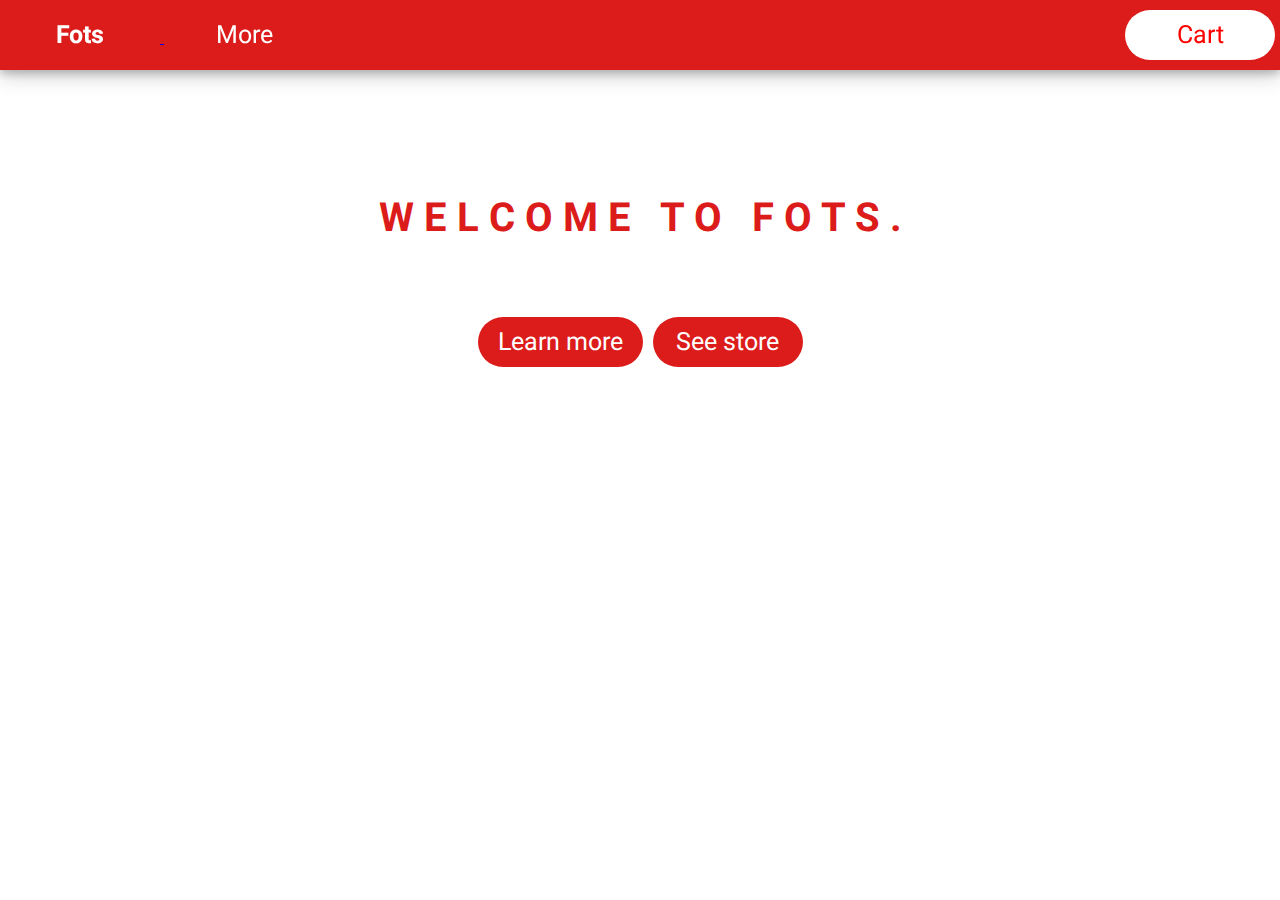
<file: index.html>
<!DOCTYPE html>
<html>
<head>
<title>Fots | food shots</title>
<link rel="icon" href="https://lb123658.github.io/Fots/logo.png" type="image/png"/>
<link rel="preconnect" href="https://fonts.googleapis.com">
<link rel="preconnect" href="https://fonts.gstatic.com" crossorigin>
<link href="https://fonts.googleapis.com/css2?family=Heebo:wght@200&display=swap" rel="stylesheet">
<style>
* {
font-family: 'Heebo', sans-serif;
}
p {
cursor: default;
user-select: none;
-webkit-user-select: none;
}
#top {
position: fixed;
top: 0px;
left: 0px;
width: 100%;
height: 70px;
background: #dc1b1b;
z-index: 1;
box-shadow: 0 4px 8px 0 rgba(0, 0, 0, 0.2), 0 6px 20px 0 rgba(0, 0, 0, 0.19);
overflow: hidden;
}
#logo {
font-weight: bold;
}
.option {
height: 50px;
background: #dc1b1b;
border-radius: 25px;
min-width: 150px;
margin: 10px 5px 10px 5px;
border: none;
font-size: 25px;
color: white;
padding-left: 20px;
padding-right: 20px;
}
.option:hover {
background: white;
color: red;
}
#cart {
float: right;
background: white;
color: red;
transition: transform .2s;
}
#cart:hover {
transform: scale(1.06);
}
#cart:focus {
transform: scale(1);
}
#dropdown {
position: fixed;
top: 60px;
left: 170px;
width: 150px;
border-radius: 25px;
background: white;
z-index: 2;
padding: 20px;
box-shadow: 0 4px 8px 0 rgba(0, 0, 0, 0.2), 0 6px 20px 0 rgba(0, 0, 0, 0.19);
visibility: hidden;
}
.page {
width: 100%;
background: transparent;
border: none;
height: 40px;
font-size: 20px;
text-align: left;
border-radius: 10px;
}
.page:hover {
color: white;
background: #dc1b1b;
}
#div {
position: absolute;
top: 90px;
width: 80%;
left: 10%;
}
#heading {
font-size: 40px;
text-align: center;
font-weight: bold;
color: #dc1b1b;
}
.text {
color: #dc1b1b;
font-size: 20px;
line-height: 1.7;
}
body {
background: white;
animation: fade 60s infinite;
}
@keyframes fade {
  0% {background: white;}
  14% {background: #cf7470;}
  28% {background: orange;}
  42% {background: #ffc00;}
  56% {background: #149c32;}
  70% {background: #4a68bd;}
  84% {background: purple;}
  100% {background: white;}
}
.span {
background: white;
border-radius: 10px;
padding: 15px;
}
</style>
</head>
<body>
<div id="top">
  <a href="https://lb123658.github.io/Fots">
    <button class="option" id="logo">Fots</button>
  </a>
  <button class="option" onmouseover="show()" onmouseout="hide()">More</button>
  <a href="cart">
    <button class="option" id="cart">Cart</button>
  </a>
</div>
<div id="dropdown" onmouseover="show()" onmouseout="hide()">
  <a href="about">
    <button class="page">About</button>
  </a>
  <a href="recipies">
    <button class="page">Recipies</button>
  </a>
  <a href="store">
    <button class="page">Store</button>
  </a>
  <a href="mailto:fotsofficial671@gmail.com" target="_blank">
    <button class="page">Contact us</button>
  </a>
</div>
<!-- main text -->
<div id="div">
  <p id="heading"><br><span class="span">W E L C O M E &#xA0; T O &#xA0; F O T S .</span><br><br><a href="about"><button class="option">Learn more</button></a><a href="store"><button class="option">See store</button></a><br><br></p>
</div>

<script>
function show() {
document.getElementById("dropdown").style.visibility = "visible";
}
function hide() {
document.getElementById("dropdown").style.visibility = "hidden";
}
</script>
</body>
</html>
</file>
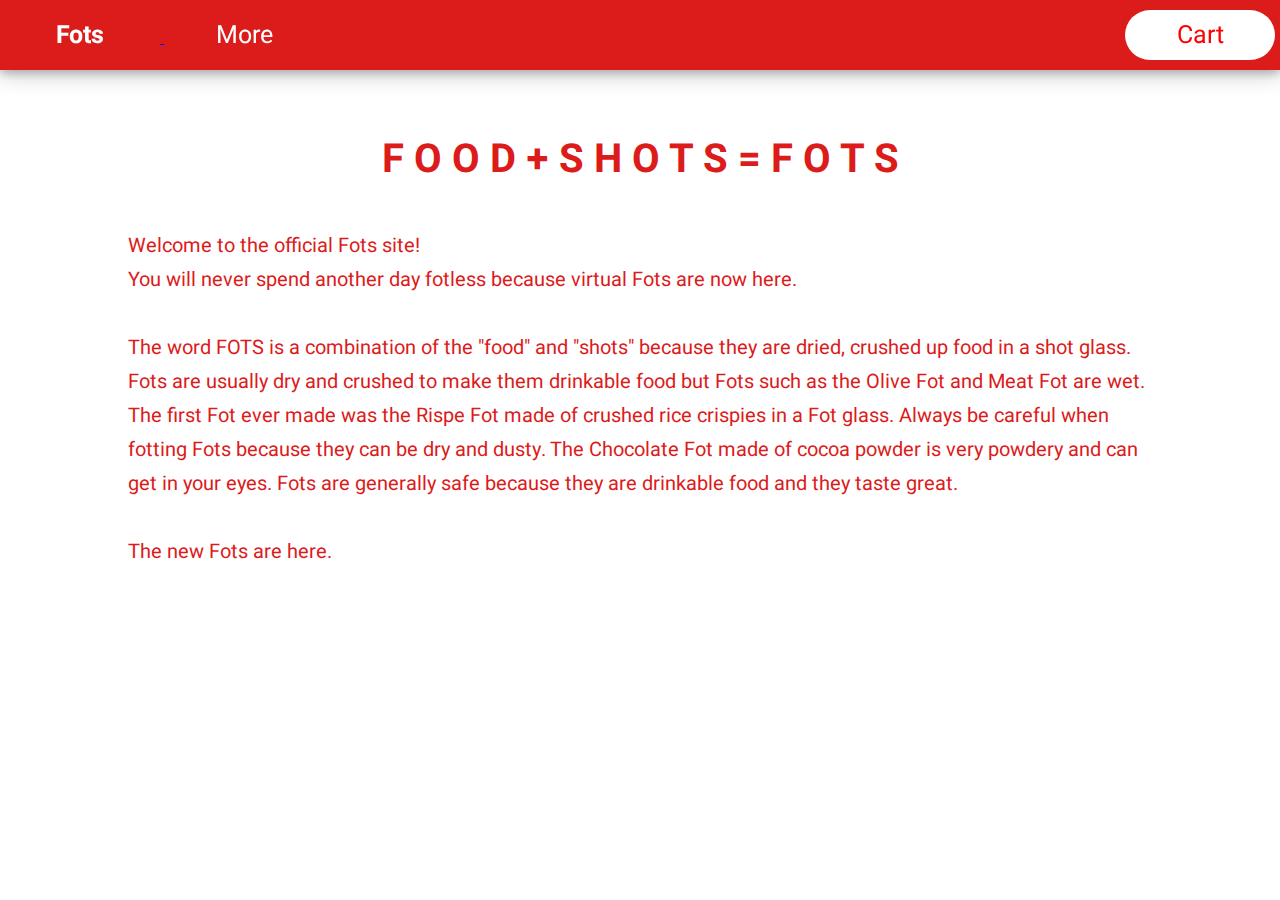
<file: about.html>
<!DOCTYPE html>
<html>
<head>
<title>Fots | About</title>
<link rel="icon" href="https://lb123658.github.io/Fots/logo.png" type="image/png"/>
<link rel="preconnect" href="https://fonts.googleapis.com">
<link rel="preconnect" href="https://fonts.gstatic.com" crossorigin>
<link href="https://fonts.googleapis.com/css2?family=Heebo:wght@200&display=swap" rel="stylesheet">
<style>
* {
font-family: 'Heebo', sans-serif;
}
p {
cursor: default;
user-select: none;
-webkit-user-select: none;
}
#top {
position: fixed;
top: 0px;
left: 0px;
width: 100%;
height: 70px;
background: #dc1b1b;
z-index: 1;
box-shadow: 0 4px 8px 0 rgba(0, 0, 0, 0.2), 0 6px 20px 0 rgba(0, 0, 0, 0.19);
overflow: hidden;
}
#logo {
font-weight: bold;
}
.option {
height: 50px;
background: transparent;
border-radius: 25px;
min-width: 150px;
margin: 10px 5px 10px 5px;
border: none;
font-size: 25px;
color: white;
}
.option:hover {
background: white;
color: red;
}
#cart {
float: right;
background: white;
color: red;
transition: transform .2s;
}
#cart:hover {
transform: scale(1.06);
}
#cart:focus {
transform: scale(1);
}
#dropdown {
position: fixed;
top: 60px;
left: 170px;
width: 150px;
border-radius: 25px;
background: white;
z-index: 2;
padding: 20px;
box-shadow: 0 4px 8px 0 rgba(0, 0, 0, 0.2), 0 6px 20px 0 rgba(0, 0, 0, 0.19);
visibility: hidden;
}
.page {
width: 100%;
background: transparent;
border: none;
height: 40px;
font-size: 20px;
text-align: left;
border-radius: 10px;
}
.page:hover {
color: white;
background: #dc1b1b;
}
#div {
position: absolute;
top: 90px;
width: 80%;
left: 10%;
}
#heading {
font-size: 40px;
text-align: center;
font-weight: bold;
color: #dc1b1b;
}
.text {
color: #dc1b1b;
font-size: 20px;
line-height: 1.7;
}
</style>
</head>
<body>
<div id="top">
  <a href="https://lb123658.github.io/Fots">
    <button class="option" id="logo">Fots</button>
  </a>
  <button class="option" onmouseover="show()" onmouseout="hide()">More</button>
  <a href="cart">
    <button class="option" id="cart">Cart</button>
  </a>
</div>
<div id="dropdown" onmouseover="show()" onmouseout="hide()">
  <a href="about">
    <button class="page">About</button>
  </a>
  <a href="recipies">
    <button class="page">Recipies</button>
  </a>
  <a href="store">
    <button class="page">Store</button>
  </a>
  <a href="mailto:fotsofficial671@gmail.com" target="_blank">
    <button class="page">Contact us</button>
  </a>
  <a href="about?l=es">
    <button class="page">En español</button>
  </a>
</div>
<!-- main text -->
<div id="div">
  <p id="heading" class="big">F O O D + S H O T S = F O T S</p>
  <p class="text" id="main">Welcome to the official Fots site!<br>You will never spend another day fotless because virtual Fots are now here.<br><br>The word FOTS is a combination of the "food" and "shots" because they are dried, crushed up food in a shot glass. Fots are usually dry and crushed to make them drinkable food but Fots such as the Olive Fot and Meat Fot are wet.<br>The first Fot ever made was the Rispe Fot made of crushed rice crispies in a Fot glass. Always be careful when fotting Fots because they can be dry and dusty. The Chocolate Fot made of cocoa powder is very powdery and can get in your eyes. Fots are generally safe because they are drinkable food and they taste great.<br><br>The new Fots are here.</p>
</div>

<script>
function show() {
document.getElementById("dropdown").style.visibility = "visible";
}
function hide() {
document.getElementById("dropdown").style.visibility = "hidden";
}
//other languages
if (window.location.search == "?l=es") {
espanol();
}

//language functions
function espanol() {
document.getElementById("main").innerHTML = "Bienvenidos al sitio web oficial de Fots!<br>Nunca necesitas pasar otro día sin Fots porque ahora hay Fots virtuales.<br><br>La palabra FOTS es una combinación de los palabras en inglés 'food' and 'shots' que significan 'comida' y 'bebidas pequeñas'. Fots son comida seca en polvo en un vaso pequeño. Normalmente están secos pero los Fots de carne o olívas están mojadas.<br>El primer Fot fue el Rispe Fot de Rice Crispies en un vaso de Fots. Siempre ten cuidado tomando Fots porque son muy secos y el polvo puede dañar a los ojos. Por ejemplo el Fot de chocolate porque se hace de polvo de cacao. Sin embargo los Fots son saludables y el sabor es muy bueno.<br><br><br>Los Fots nuevos están aquí.";
}
</script>
</body>
</html>
</file>
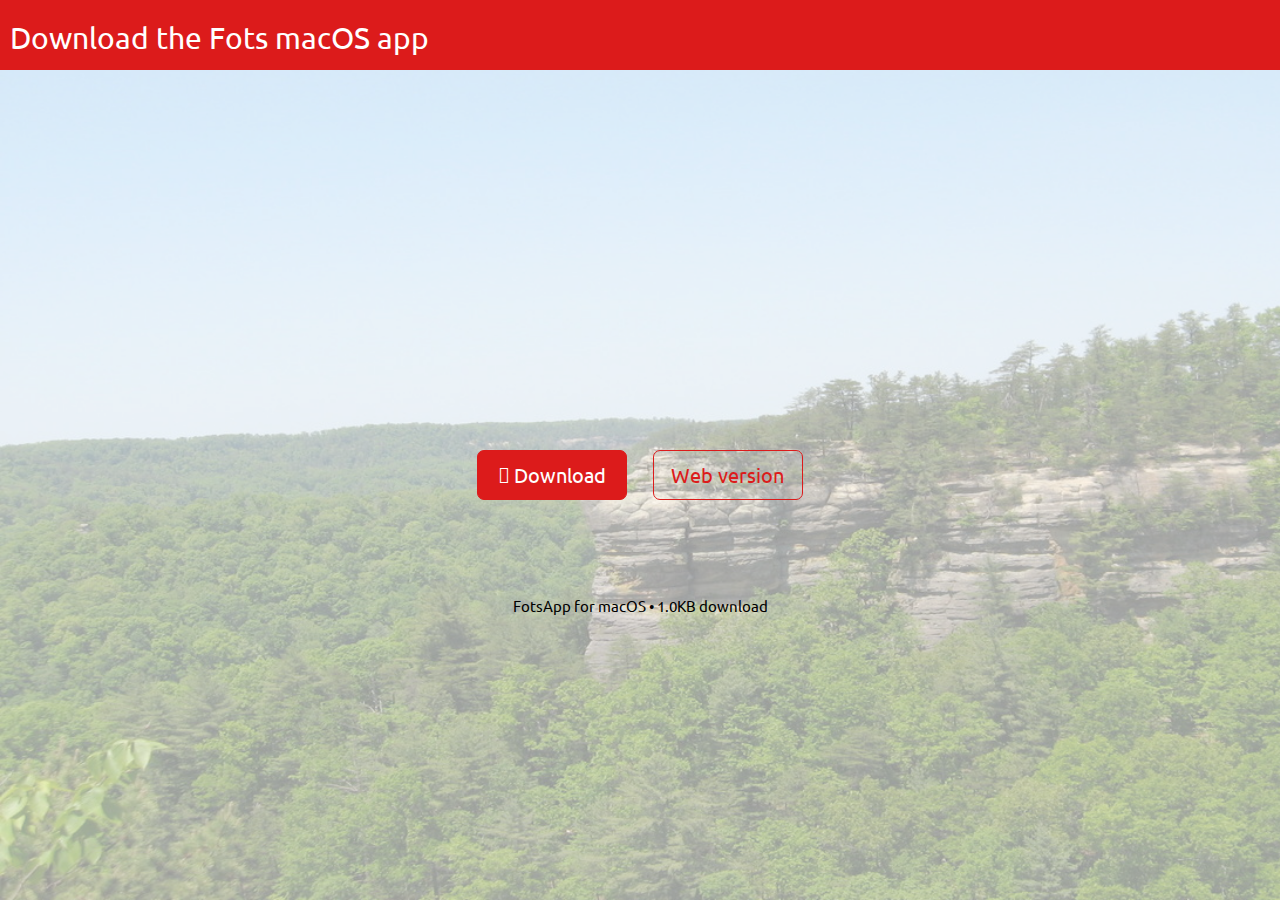
<file: app.html>
<!DOCTYPE html>
<html>
<head>
<meta name="viewport" content="width=device-width, initial-scale=1">
   <meta name="Description" content="Never be fotless again. Explore a wide selection of Fots, recipes, and more." />
<link rel="preconnect" href="https://fonts.gstatic.com">
<link href="https://fonts.googleapis.com/css2?family=Ubuntu&display=swap" rel="stylesheet">
  <title>Fots app download</title>
<link rel='icon' href='https://drive.google.com/thumbnail?id=1_uXBFbx-2fDh-ToXiNJtapD21qamOd71' type='image/svg'/ > 
<style>
* {
font-family: 'Ubuntu', sans-serif;
}
#title {
position: absolute;
top: -10px;
left: 10px;
color: white;
user-select: none;
font-size: 30px;
}
#top {
position: absolute;
top: 0px;
left: 0px;
width: 100%;
height: 70px;
background: #dc1b1b;
}
.download {
background: #dc1b1b;
height: 50px;
width: 150px;
border-radius: 7px;
color: white;
border: 1px solid #dc1b1b;
cursor: pointer;
font-size: 20px;
}
.download:hover {
opacity: 0.8;
}
#left {
position: absolute;
top: 50%;
right: 51%;
}
#right {
position: absolute;
top: 50%;
left: 51%;
background: transparent;
color: #dc1b1b;
}
#amount {
position: absolute;
bottom: 30%;
text-align: center;
left: 0px;
width: 100%;
user-select: none;
cursor: default;
font-size: 15px;
}
#img {
position: absolute;
top: 0px;
left: 0px;
min-width: 100%;
min-height: 100%;
z-index: -1;
opacity: 0.4;
}
</style>
</head>
<body>
<div id="top">
<p id="title">Download the Fots macOS app</p>
</div>
<a href="https://lb123658.github.io/Fots/fotsapp.scpt" download>
<button class="download" id="left" title="This app was created with AppleScript so it only works on a Mac"> Download</button></a>
<a href="https://lb123658.github.io/Fots/">
<button class="download" id="right">Web version</button></a>
<p id="amount">FotsApp for macOS • 1.0KB download</p>

<img src="img.jpg" id="img"/>
</body>
</html>
</file>
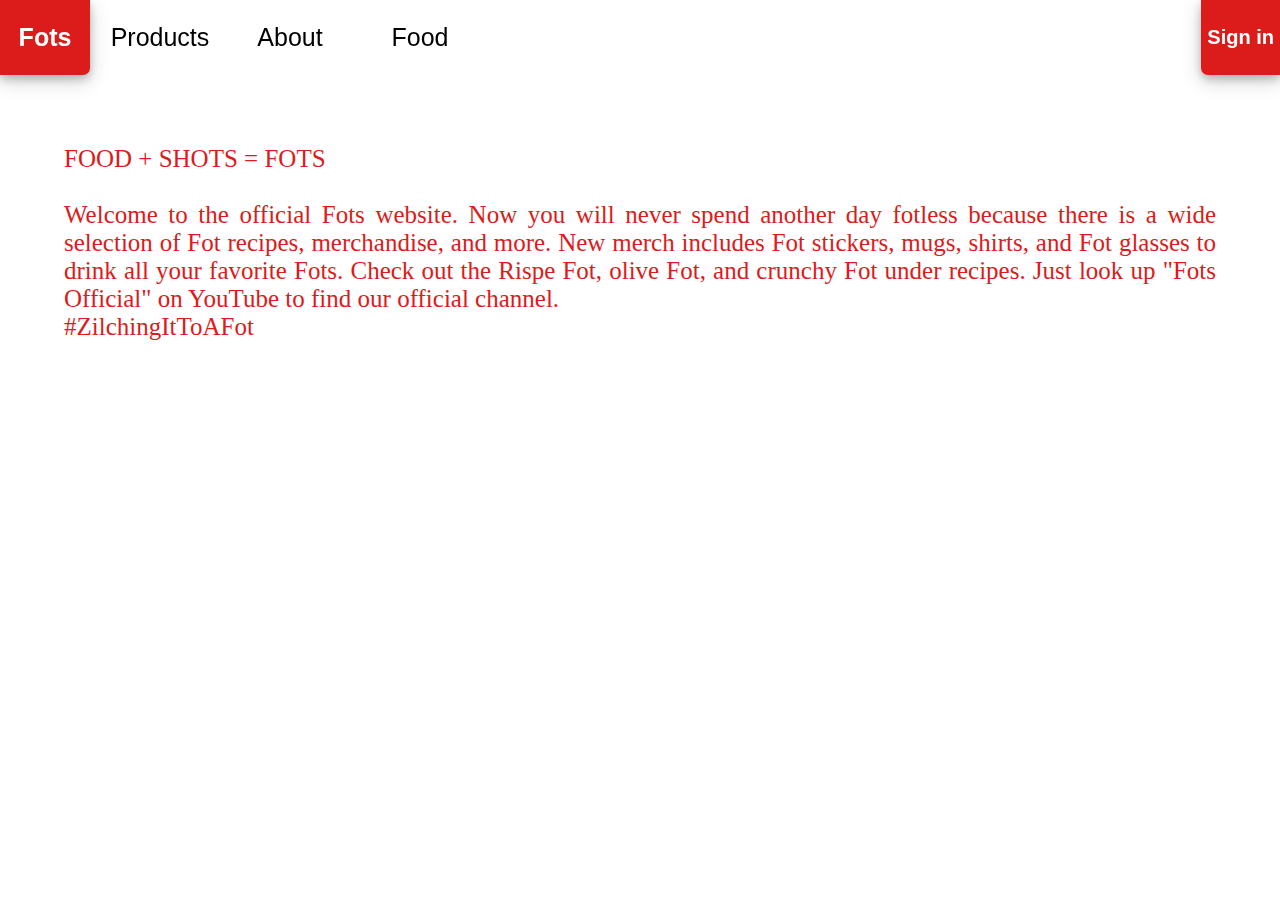
<file: home.html>
<!DOCTYPE html>
<html>
<head>
<meta name="viewport" content="width=device-width, initial-scale=1">
<title>Fots</title>
<link rel='icon' href='https://drive.google.com/thumbnail?id=1_uXBFbx-2fDh-ToXiNJtapD21qamOd71' type='image/png'/>
<style>
#nav {
position: fixed;
top: 0px;
left: 0px;
width: 90px;
height: 75px;
background: #dc1b1b;
box-shadow: 0 4px 8px 0 rgba(0, 0, 0, 0.2), 0 6px 20px 0 rgba(0, 0, 0, 0.19);
border-radius: 0px 0px 7px 0px;
}
.top {
height: 65px;
font-size: 25px;
color: white;
border: none;
background: transparent;
border-radius: 7px;
cursor: pointer;
}
#title {
position: absolute;
top: 5px;
left: 5px;
width: 80px;
font-weight: bold;
}
#products {
position: absolute;
top: 5px;
left: 100px;
width: 120px;
color: black;
}
#about {
position: absolute;
top: 5px;
left: 230px;
width: 120px;
color: black;
}
#food {
position: absolute;
top: 5px;
left: 360px;
width: 120px;
color: black;
}
#signIn {
position: fixed;
top: 0px;
right: 0px;
height: 75px;
background: #dc1b1b;
box-shadow: 0 4px 8px 0 rgba(0, 0, 0, 0.2), 0 6px 20px 0 rgba(0, 0, 0, 0.19);
font-size: 20px;
color: white;
border: none;
cursor: pointer;
border-radius: 0px 0px 0px 7px;
font-weight: bold;
}
#text {
position: absolute;
top: 120px;
left: 0px;
width: 90%;
margin-left: 5%;
margin-right: 5%;
color: #dc1b1b;
font-family: futura;
font-size: 25px;
text-align: justify;
}
</style>
</head>
<body>
<div id="nav">
<a href="https://lb123658.github.io/Fots/home?user=Login">
<button class="top" id="title">Fots</button></a>
<button class="top" id="products" onmouseover="a()" onmouseout="b()">Products</button>
<button class="top" id="about" onmouseover="c()" onmouseout="d()">About</button>
<button class="top" id="food" onmouseover="e()" onmouseout="f()">Food</button>
</div>
<a href="sign-in.html">
<button id="signIn">Sign in</button></a>

<p id="text">FOOD + SHOTS = FOTS<br><br>Welcome to the official Fots website. Now you will never spend another day fotless because there is a wide selection of Fot recipes, merchandise, and more. New merch includes Fot stickers, mugs, shirts, and Fot glasses to drink all your favorite Fots. Check out the Rispe Fot, olive Fot, and crunchy Fot under recipes. Just look up "Fots Official" on YouTube to find our official channel.<br>
#ZilchingItToAFot</p>

<script>
var nav = document.getElementById("nav");
var pro = document.getElementById("products");
var abo = document.getElementById("about");
var foo = document.getElementById("food");
function a() {
nav.style.width = "225px";
pro.style.color = "white";
}
function b() {
nav.style.width = "90px";
pro.style.color = "black";
}
function c() {
nav.style.width = "355px";
abo.style.color = "white";
pro.style.color = "white";
}
function d() {
nav.style.width = "90px";
abo.style.color = "black";
pro.style.color = "black";
}
function e() {
nav.style.width = "485px";
abo.style.color = "white";
pro.style.color = "white";
foo.style.color = "white";
}
function f() {
nav.style.width = "90px";
abo.style.color = "black";
pro.style.color = "black";
foo.style.color = "black";
}
</script>
</body>
</html>
</file>
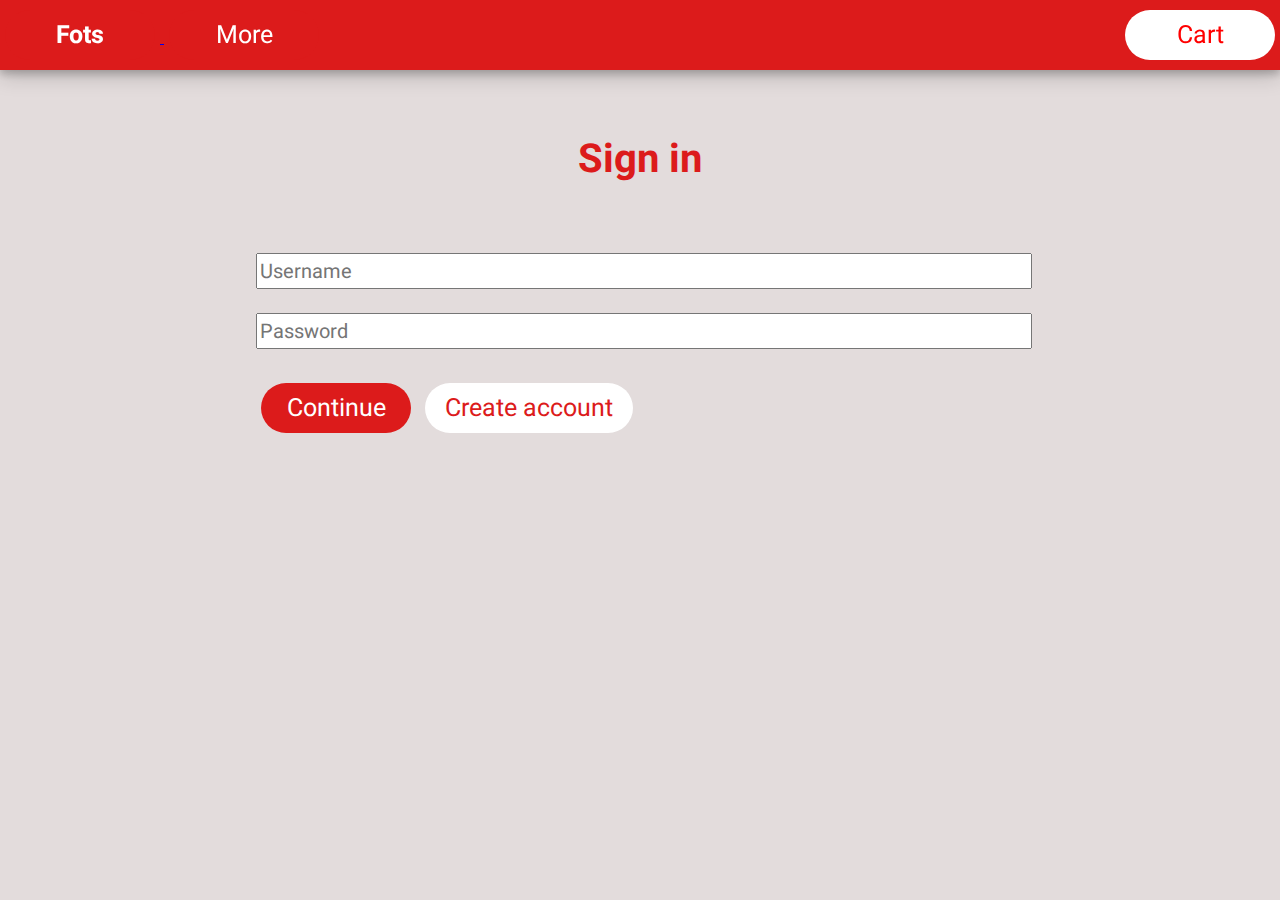
<file: login.html>
<!DOCTYPE html>
<html>
<head>
<title>Fots | sign in</title>
<link rel="icon" href="https://lb123658.github.io/Fots/logo.png" type="image/png"/>
<link rel="preconnect" href="https://fonts.googleapis.com">
<link rel="preconnect" href="https://fonts.gstatic.com" crossorigin>
<link href="https://fonts.googleapis.com/css2?family=Heebo:wght@200&display=swap" rel="stylesheet">
<style>
* {
font-family: 'Heebo', sans-serif;
}
p {
cursor: default;
user-select: none;
-webkit-user-select: none;
}
#top {
position: fixed;
top: 0px;
left: 0px;
width: 100%;
height: 70px;
background: #dc1b1b;
z-index: 1;
box-shadow: 0 4px 8px 0 rgba(0, 0, 0, 0.2), 0 6px 20px 0 rgba(0, 0, 0, 0.19);
overflow: hidden;
}
#logo {
font-weight: bold;
}
.option {
height: 50px;
background: #dc1b1b;
border-radius: 25px;
min-width: 150px;
margin: 10px 5px 10px 5px;
border: none;
font-size: 25px;
color: white;
padding-left: 20px;
padding-right: 20px;
}
.option:hover {
background: white;
color: red;
}
#cart {
float: right;
background: white;
color: red;
transition: transform .2s;
}
#cart:hover {
transform: scale(1.06);
}

#dropdown {
position: fixed;
top: 60px;
left: 170px;
width: 150px;
border-radius: 25px;
background: white;
z-index: 2;
padding: 20px;
box-shadow: 0 4px 8px 0 rgba(0, 0, 0, 0.2), 0 6px 20px 0 rgba(0, 0, 0, 0.19);
visibility: hidden;
}
.page {
width: 100%;
background: transparent;
border: none;
height: 40px;
font-size: 20px;
text-align: left;
border-radius: 10px;
}
.page:hover {
color: white;
background: #dc1b1b;
}
#div {
position: absolute;
top: 90px;
width: 60%;
left: 20%;
}
input {
width: 100%;
height: 30px;
font-size: 20px;
}
input:focus {
outline-width: 0px;
}
#heading {
font-size: 40px;
text-align: center;
font-weight: bold;
color: #dc1b1b;
}
body {
background: #e3dcdc;
}
</style>
</head>
<body>
<div id="top">
  <a href="https://lb123658.github.io/Fots">
    <button class="option" id="logo">Fots</button>
  </a>
  <button class="option" onmouseover="show()" onmouseout="hide()">More</button>
  <a href="cart">
    <button class="option" id="cart">Cart</button>
  </a>
</div>
<div id="dropdown" onmouseover="show()" onmouseout="hide()">
  <a href="about">
    <button class="page">About</button>
  </a>
  <a href="recipies">
    <button class="page">Recipies</button>
  </a>
  <a href="store">
    <button class="page">Store</button>
  </a>
  <a href="mailto:fotsofficial671@gmail.com" target="_blank">
    <button class="page">Contact us</button>
  </a>
</div>
<!-- main text -->
<div id="div">
  <p id="heading">Sign in</p><br>
  <input type="text" id="username" placeholder="Username" autocomplete="off">
  <br><br>
  <input type="password" id="password" placeholder="Password" autocomplete="off">
  <br>
  <br>
  <button class="option" id="continue" onclick="signIn()">Continue</button>
  <button class="option" style="background: white; color:#dc1b1b;" onclick="createAccount()" id="make">Create account</button>
</div>

<script>
var username = document.getElementById("username");
var password = document.getElementById("password");

username.focus();
username.value = localStorage.getItem("fots_account").split(":")[1];

// add function to continue button
if (window.location.search == "?use=create_account") {
document.getElementById("continue").addEventListener("click", createAccount);
document.getElementById("make").style.visibility = "hidden";
document.getElementById("heading").innerHTML = "Create account";
} else {
document.getElementById("continue").addEventListener("click", signIn);
}

function show() {
document.getElementById("dropdown").style.visibility = "visible";
}
function hide() {
document.getElementById("dropdown").style.visibility = "hidden";
}
// sign in part
function signIn() {
if (localStorage.getItem("fots_account").split(":")[0] == password.value) {
localStorage.setItem("signed_in", "yes");
location.replace("https://lb123658.github.io/Fots");
} else {
document.getElementById("heading").innerHTML = "*Incorrect password";
password.value = "";
password.focus();
}
}
function createAccount() {
localStorage.setItem("fots_account", password.value + ":" + username.value);
location.replace("https://lb123658.github.io/Fots/login");
}
</script>
</body>
</html>
</file>
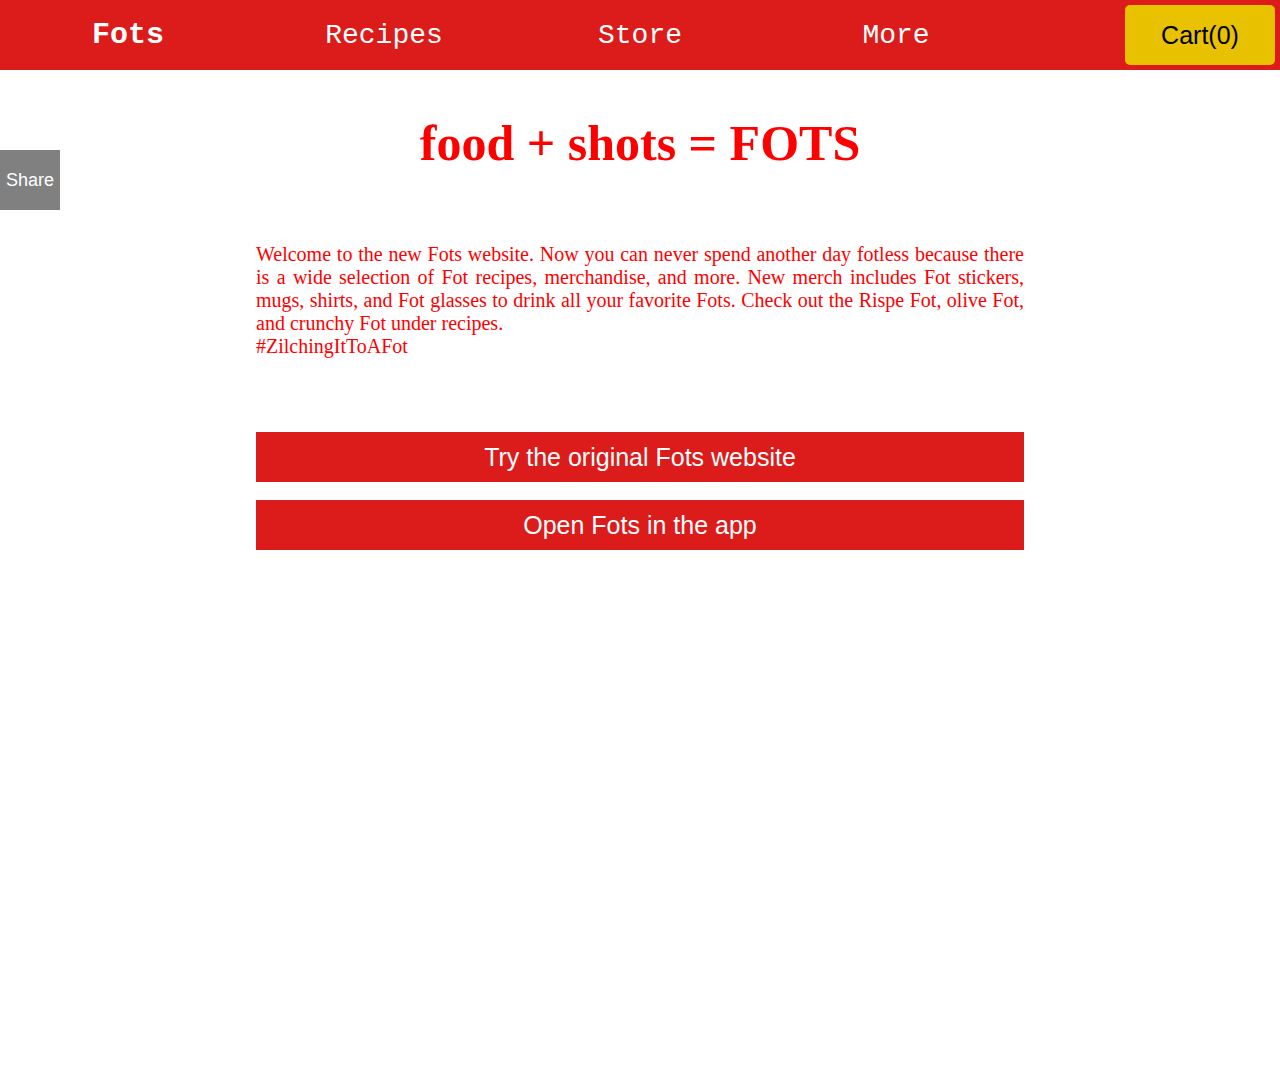
<file: old-page.html>
<!DOCTYPE html>
<html>
<head>
<!-- Global site tag (gtag.js) - Google Analytics -->
<script async src="https://www.googletagmanager.com/gtag/js?id=G-7JVV60F75E"></script>
<script>
  window.dataLayer = window.dataLayer || [];
  function gtag(){dataLayer.push(arguments);}
  gtag('js', new Date());

  gtag('config', 'G-7JVV60F75E');
</script>  
<meta name="viewport" content="width=device-width, initial-scale=1">
   <meta name="Description" content="Never be fotless again. Explore a wide selection of Fots, recipes, and more." />

  <title>Fots</title>
<link rel='icon' href='https://drive.google.com/thumbnail?id=1_uXBFbx-2fDh-ToXiNJtapD21qamOd71' type='image/svg'/ >
<link rel="stylesheet" type="text/css" href="style.css" />
 
</head>
<body onload="mailUs()">
<div id="topNav">
<button class="topBar" id="home" onclick="reloadPage()">Fots</button>
<button class="topBar" id="recipes" onclick="recipes()">Recipes</button>
<button class="topBar" id="store" onclick="store()">Store</button>
<button class="topBar" id="more" onclick="more()">More</button>
<button id="cart" onclick="openPreview()">Cart(<span id="cartAmount">0</span>)</button>
</div>

<div id="cartDiv">
<p class="smallWords">Check to see what's in your cart</p>
<button id="close" onclick="hideCart()">Keep Fotting</button>
<button id="checkCart" onclick="hideCart(); openCart()">Check cart</button>
</div>
<div id="leftDiv"></div>
<div id="rightDiv"></div>
<div id="centerDiv">
<h1 class="top">food + shots = FOTS</h1><br>
<p class="paragraphMain">Welcome to the new Fots website. Now you can never spend another day fotless because there is a wide selection of Fot recipes, merchandise, and more. New merch includes Fot stickers, mugs, shirts, and Fot glasses to drink all your favorite Fots. Check out the Rispe Fot, olive Fot, and crunchy Fot under recipes. <br><span class="tagA">#ZilchingItToAFot</span></p><br><br><br>
<a href="https://sites.google.com/view/fots-/home" target="_blank">
<button id="tryOld">Try the original Fots website</button></a><br><br>
<a href="app">
<button id="appLink">Open Fots in the app</button></a>
</div>

<div id="recipeDiv">
<h1 class="top">Fot recipes</h1>
<p class="paragraphMain"><b>Rispe Fot</b><br>1. Crush 2 tbsp. rice crispies<br>2. Pour the rice crispie dust into a shot glass.<br>3. Now it is a Fot<br>4. Drink your Fot!</p>
<br><br><br>

<p class="paragraphMain"><b>Olive Fot</b><br>1. Crush 2 tbsp. of olives<br>2. Pour the pulped olive chunks into a shot glass.<br>3. Now it is a Fot<br>4. Drink your Fot!</p>
<br><br><br>

<p class="paragraphMain"><b>Chocolate Fot</b><br>1. Pour unsweetened cocoa powder into a shot glass<br>2. Mix it a lot.<br>3. Now it is a Fot<br>4. Drink your Fot!<br>WARNING! This is a very dry Fot so don't choke or inhale too much cocoa powder.</p>
<br><br><br>

<p class="paragraphMain"><b>Meat Fot</b><br>1. Find some meat<br>2. Dice it into fine pieces. (Small enough to drink)<br>3. Put the meat in a shot glass<br>4. Now it is a Fot<br>5. Drink your Fot!</p>
<br><br><br>
</div>

<div id="storeDiv">
<h1 class="top">Fots official store</h1>
<br>
<p class="paragraphMain"><b>Rispe Fot</b><br>Order the recipe for this delicious, dry, crunchy Fot.</p>
<select class="quantity" id="rispeNumber">
<option value="0">Select quantity</option>
<option value="1">1</option>
<option value="2">2</option>
<option value="3">3</option>
<option value="4">4</option>
<option value="5">5</option>
<option value="6">6</option>
<option value="7">7</option>
<option value="8">8</option>
<option value="9">9</option>
<option value="10">10</option>
<option value="∞">Infinite</option>

</select>
<button class="orderFot" onclick="addCart()">Add to cart</button><br><br><br>
</div>


<div id="elFot">
<p class="top">More from Fots</p>
<p class="paragraphMain"><b>How to make an oreo Fot</b><br>1. Open an box of Oreos<br>2. Put all the oreos in a blender<br>3. Blend for five minutes or until it looks done<br>4. Pour the mixture in a shot glass<br>5. Drink your Fot</p>
</div>


<div id="cartContents">
<p class="top">Your cart</p>
<p class="paragraphMain">Rispe Fot</p>
<a href="https://drive.google.com/uc?id=1dEZUtfYJq39juAZkThF3lUUnx0R9Onpy&export=download" target="_blank">
<button class="orderFot" onclick="placeOrder()">Place order</button></a>
</div>

<a href="https://lb123658.github.io/Share-on-social-media/">
<button id="sharePage" onclick="shareLink()" name="https://lb123658.github.io/Fots/" title="Share this website">Share</button>
</a>

<script src="app.js"></script>

<input type="text" id="pageLink" value="https://lb123658.github.io/Fots/" hidden>
<input type="text" id="storage" value="" hidden>
</body>
</html>
</file>
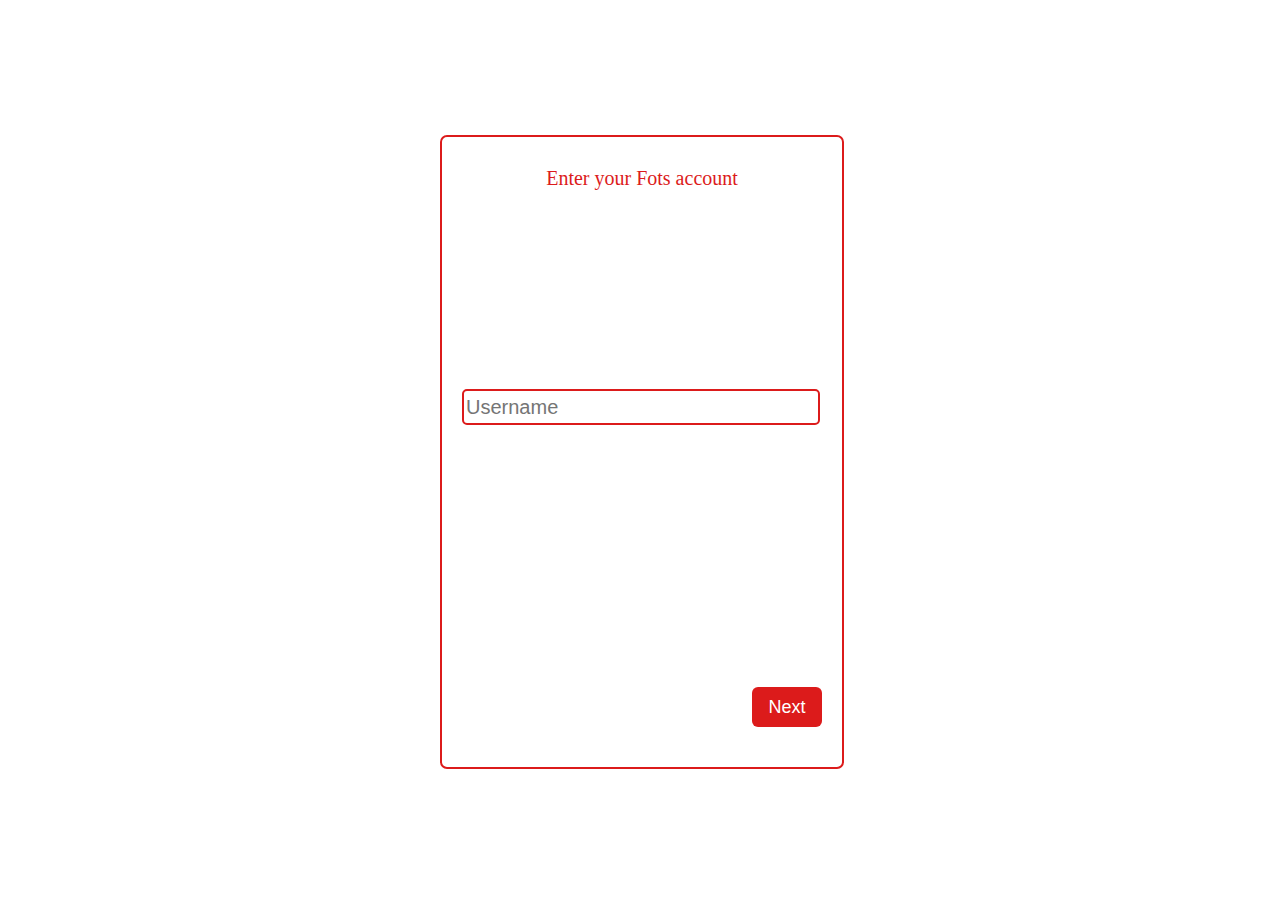
<file: sign-in.html>
<!DOCTYPE html>
<html>
<head>
<meta name="viewport" content="width=device-width, initial-scale=1">
<title>Fots sign in</title>
<link rel='icon' href='https://drive.google.com/thumbnail?id=1_uXBFbx-2fDh-ToXiNJtapD21qamOd71' type='image/png'/>
<style>
#div {
position: absolute;
top: 15%;
height: 70%;
left: 50%;
width: 400px;
margin-left: -200px;
border: 2px solid #dc1b1b;
border-radius: 7px;
}
#choose {
color: #dc1b1b;
font-family: futura;
position: absolute;
top: 10px;
left: 0px;
width: 100%;
text-align: center;
font-size: 20px;
user-select: none;
}
#username {
position: absolute;
top: 40%;
left: 50%;
margin-left: -180px;
width: 350px;
height: 30px;
border: 2px solid #dc1b1b;
color: grey;
font-size: 20px;
border-radius: 5px;
}
#username:focus {
border: 2px solid #4285f4;
outline-width: 0;
box-shadow: 0 4px 8px 0 rgba(0, 0, 0, 0.2), 0 6px 20px 0 rgba(0, 0, 0, 0.19);
}
#enter {
position: absolute;
bottom: 40px;
right: 20px;
height: 40px;
width: 70px;
font-size: 18px;
background: #dc1b1b;
border-radius: 6px;
color: white;
border: none;
cursor: pointer;
}
#enter:hover {
opacity: 0.9;
box-shadow: 0 4px 8px 0 rgba(0, 0, 0, 0.2), 0 6px 20px 0 rgba(0, 0, 0, 0.19);
}
</style>
</head>
<body>
<div id="div">
<p id="choose">Enter your Fots account</p>
<form action="https://lb123658.github.io/Fots/account" id="form" autocomplete="off">
<input type="text" id="username" name="user" placeholder="Username">
</form>
<button type="submit" form="form" id="enter">Next</button>
</div>

</body>
</html>
</file>
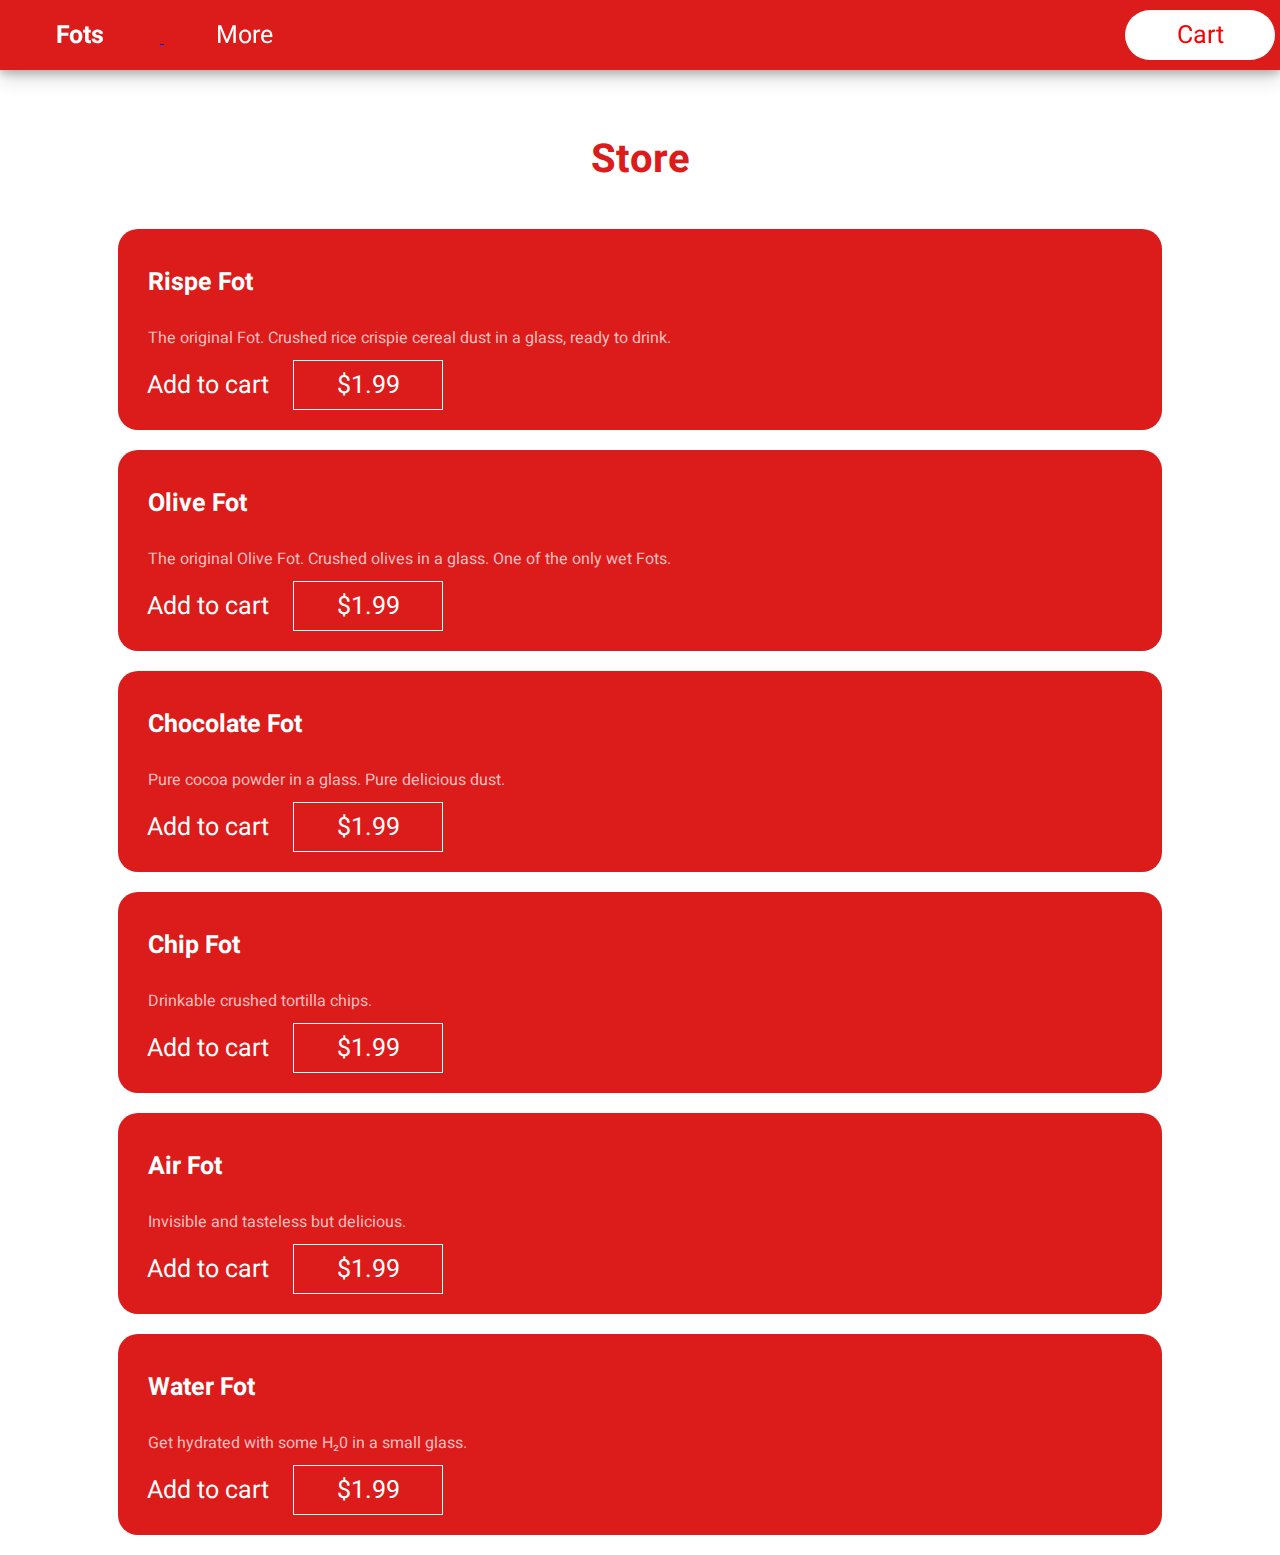
<file: store.html>
<!DOCTYPE html>
<html>
<head>
<title>Fots | Store</title>
<link rel="icon" href="https://lb123658.github.io/Fots/logo.png" type="image/png"/>
<link rel="preconnect" href="https://fonts.googleapis.com">
<link rel="preconnect" href="https://fonts.gstatic.com" crossorigin>
<link href="https://fonts.googleapis.com/css2?family=Heebo:wght@200&display=swap" rel="stylesheet">
<style>
* {
font-family: 'Heebo', sans-serif;
}
p {
cursor: default;
user-select: none;
-webkit-user-select: none;
}
#top {
position: fixed;
top: 0px;
left: 0px;
width: 100%;
height: 70px;
background: #dc1b1b;
z-index: 1;
box-shadow: 0 4px 8px 0 rgba(0, 0, 0, 0.2), 0 6px 20px 0 rgba(0, 0, 0, 0.19);
overflow: hidden;
}
#logo {
font-weight: bold;
}
.option {
height: 50px;
background: transparent;
border-radius: 25px;
min-width: 150px;
margin: 10px 5px 10px 5px;
border: none;
font-size: 25px;
color: white;
}
.option:hover {
background: white;
color: red;
}
#cart {
float: right;
background: white;
color: red;
transition: transform .2s;
}
#cart:hover {
transform: scale(1.06);
}
#cart:focus {
transform: scale(1);
}
#dropdown {
position: fixed;
top: 60px;
left: 170px;
width: 150px;
border-radius: 25px;
background: white;
z-index: 2;
padding: 20px;
box-shadow: 0 4px 8px 0 rgba(0, 0, 0, 0.2), 0 6px 20px 0 rgba(0, 0, 0, 0.19);
visibility: hidden;
}
.page {
width: 100%;
background: transparent;
border: none;
height: 40px;
font-size: 20px;
text-align: left;
border-radius: 10px;
}
.page:hover {
color: white;
background: #dc1b1b;
}
#div {
position: absolute;
top: 90px;
width: 80%;
left: 10%;
}
#heading {
font-size: 40px;
text-align: center;
font-weight: bold;
color: #dc1b1b;
}
.text {
color: #dc1b1b;
font-size: 20px;
line-height: 1.7;
}
.price {
pointer-events: none;
border-radius: 0px;
border: 0.25px solid white;
}
.item {
width: 100%;
background: #dc1b1b;
border-radius: 20px;
padding: 10px;
margin: 20px -10px;
user-select: none;
}
.item p {
font-size: 25px;
color: white;
font-weight: bold;
margin-left: 20px;
}
.item span {
color: #ffbfbf;
margin-left: 20px;
}
</style>
</head>
<body>
<div id="top">
  <a href="https://lb123658.github.io/Fots">
    <button class="option" id="logo">Fots</button>
  </a>
  <button class="option" onmouseover="show()" onmouseout="hide()">More</button>
  <a href="cart">
    <button class="option" id="cart">Cart</button>
  </a>
</div>
<div id="dropdown" onmouseover="show()" onmouseout="hide()">
  <a href="about">
    <button class="page">About</button>
  </a>
  <a href="recipies">
    <button class="page">Recipies</button>
  </a>
  <a href="store">
    <button class="page">Store</button>
  </a>
  <a href="mailto:fotsofficial671@gmail.com" target="_blank">
    <button class="page">Contact us</button>
  </a>
  <a href="about?l=es">
    <button class="page">En español</button>
  </a>
</div>

<!-- main text -->
<div id="div">
  <p id="heading" class="big">Store</p>
</div>

<script>
function show() {
document.getElementById("dropdown").style.visibility = "visible";
}
function hide() {
document.getElementById("dropdown").style.visibility = "hidden";
}

var div = document.getElementById("div");

// load items
function makeItem(title,caption) {
var x = document.createElement("DIV");
x.className = "item";
x.innerHTML = "<p>" + title + "</p><span>" + caption + "</span><br><button class='option'>Add to cart</button><button class='option price'>$1.99</button>";
div.appendChild(x);
}

makeItem("Rispe Fot","The original Fot. Crushed rice crispie cereal dust in a glass, ready to drink.");
makeItem("Olive Fot","The original Olive Fot. Crushed olives in a glass. One of the only wet Fots.");
makeItem("Chocolate Fot","Pure cocoa powder in a glass. Pure delicious dust.");
makeItem("Chip Fot","Drinkable crushed tortilla chips.");
makeItem("Air Fot","Invisible and tasteless but delicious.");
makeItem("Water Fot","Get hydrated with some H₂0 in a small glass.");

</script>
</body>
</html>
</file>
<file: style.css>
#topNav {
background: #dc1b1b;
position: absolute;
left: 0px;
top: 0px;
width: 100%;
height: 70px;
}
.topBar {
width: 20%;
height: 60px;
border: 2px solid #dc1b1b;
background: #dc1b1b;
font-family: courier new;
font-size: 30px;
font-weight: bold;
color: white;
cusror: pointer;
position: absolute;
top: 5px;
cursor: pointer;
border-radius: 5px;
}
.topBar:hover {
border: 2px solid white;
}
#recipes {
left: 20%;
font-size: 28px;
font-weight: normal;
}
#store {
left: 40%;
font-size: 28px;
font-weight: normal;
}
#more {
left: 60%;
font-size: 28px;
font-weight: normal;
}
#cart {
position: absolute;
top: 5px;
right: 5px;
cursor: pointer;
border-radius: 5px;
background: #e8c100;
border: none;
width: 150px;
height: 60px;
font-size: 25px;
z-index: 1;
}
#cartDiv {
position: absolute;
background: lightgrey;
border-radius: 7px;
cursor: default;
top: 70px;
right: 5px;
width: 150px;
visibility: hidden;
z-index: 1;
}
#close {
background: #e8c100;
width: 100%;
border-radius: 4px;
border: none;
cursor: pointer;
height: 25px;
}
#close:hover {
background: #eed141;
}
.smallWords {
font-family: arial;
font-size: 14px;
text-align: center;
}
#checkCart {
background: #e8c100;
width: 100%;
border-radius: 4px;
border: none;
cursor: pointer;
height: 25px;
}
#checkCart:hover {
background: #eed141;
}
#leftDiv {
position: absolute;
top: 80px;
left: 0px;
width: 20%;
height: 100%;
background: white;
}
#rightDiv {
position: absolute;
top: 80px;
right: 0px;
width: 20%;
height: 100%;
background: white;
}
#centerDiv {
position: absolute;
top: 80px;
left: 20%;
width: 60%;
}
.top {
width: 100%;
text-align: center;
color: red;
font-family: futura;
font-weight: bold;
font-size: 50px;
cursor: default;
}
.paragraphMain {
font-family: futura;
color: red;
font-size: 20px;
cursor: default;
text-align: justify;
}

.tagA:hover {
text-decoration: underline;
cursor: pointer;
}
#sharePage {
position: absolute;
top: 150px;
left: 0px;
width: 60px;
height: 60px;
border: none;
background: grey;
color: white;
cursor: pointer;
font-size: 18px;
}
#sharePage:hover {
background: lightgrey;
color: black
}
#tryOld {
width: 100%;
height: 50px;
border: none;
cursor: pointer;
color: white;
font-size: 25px;
background: #dc1b1b;
}
#tryOld:hover {
color: #dc1b1b;
background: lightgrey;
}
#appLink {
width: 100%;
height: 50px;
border: none;
cursor: pointer;
color: white;
font-size: 25px;
background: #dc1b1b;
}
#appLink:hover {
color: #dc1b1b;
background: lightgrey;
}
#recipeDiv {
position: absolute;
top: 80px;
left: 20%;
width: 60%;
visibility: hidden;
}
#storeDiv {
position: absolute;
top: 80px;
left: 20%;
width: 60%;
visibility: hidden;
}
#elFot {
position: absolute;
top: 80px;
left: 20%;
width: 60%;
visibility: hidden;
}
.orderFot {
height: 30px;
border: none;
color: white;
font-size: 20px;
background: #dc1b1b;
float: right;
cursor: pointer;
}
.orderFot:hover {
background: lightgrey;
color: #dc1b1b;
}
#cartContents {
position: absolute;
top: 80px;
left: 20%;
width: 60%;
visibility: hidden;
}
</file>
